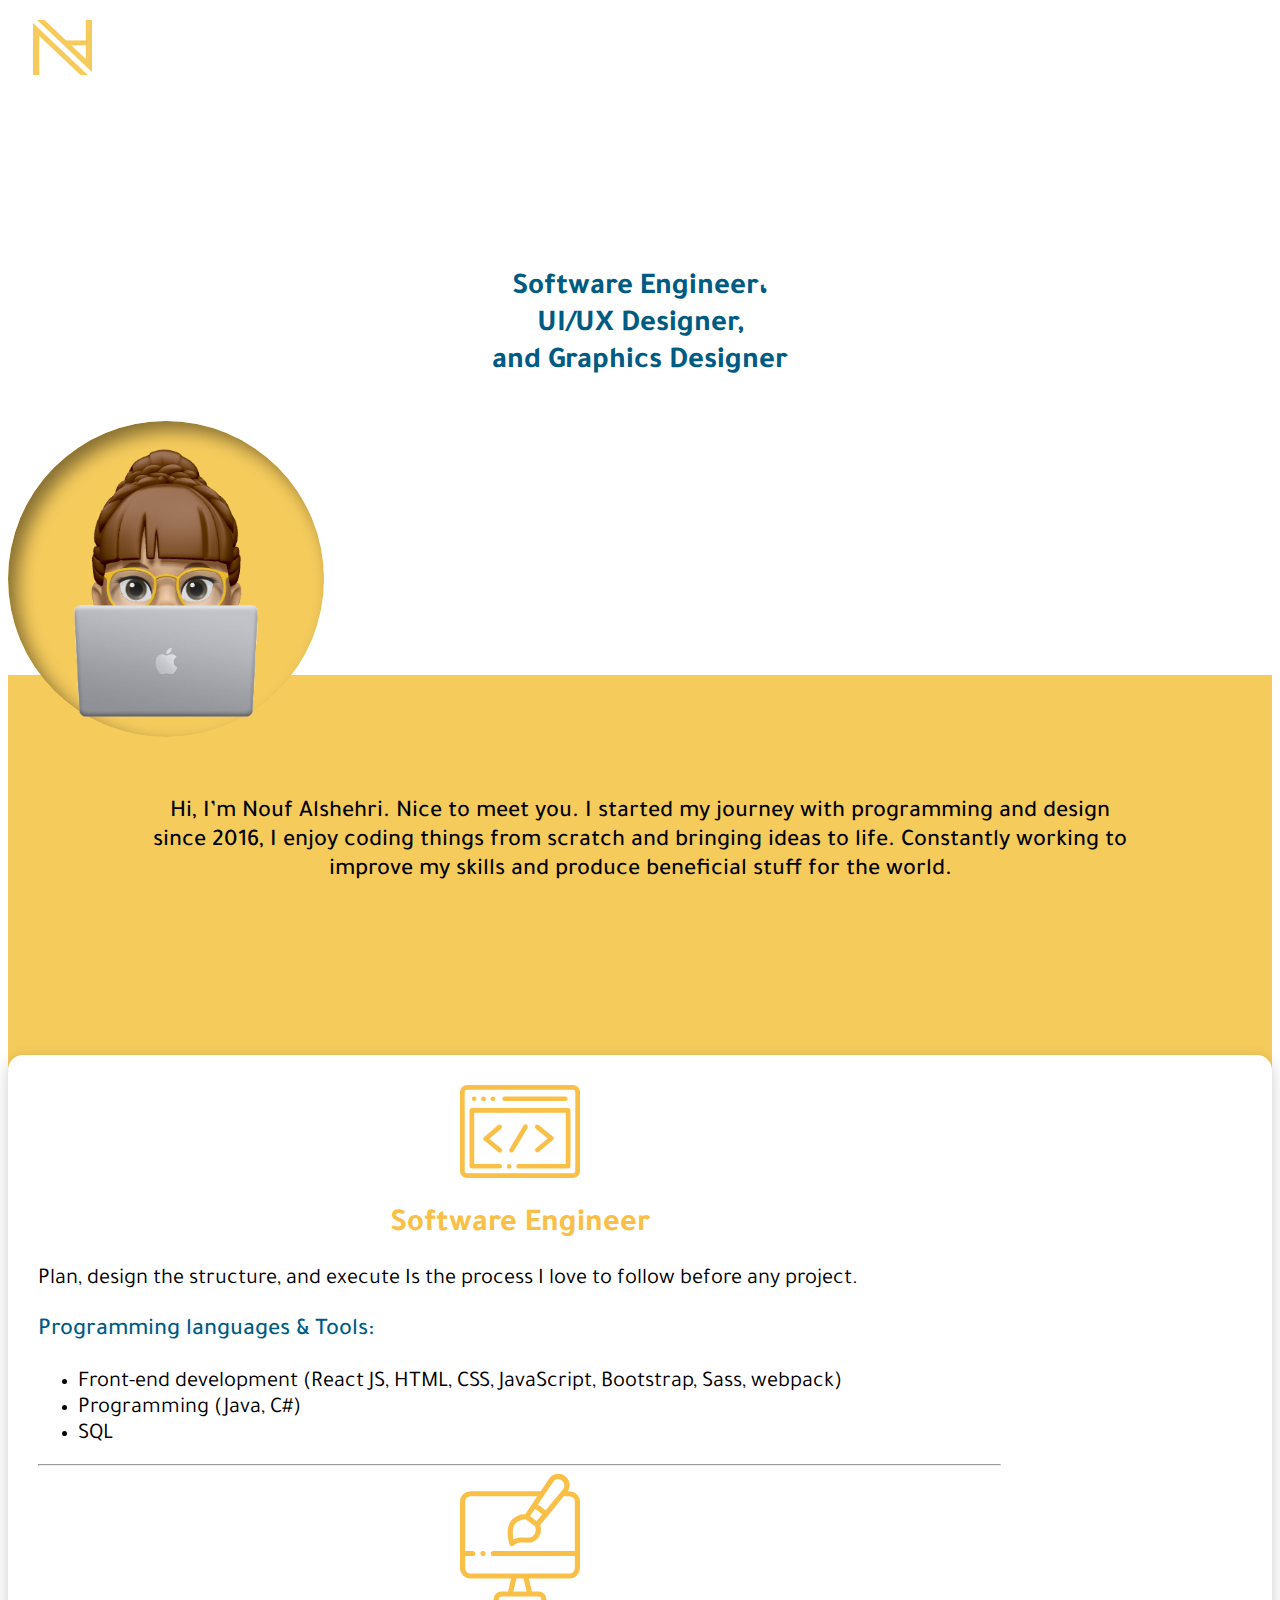
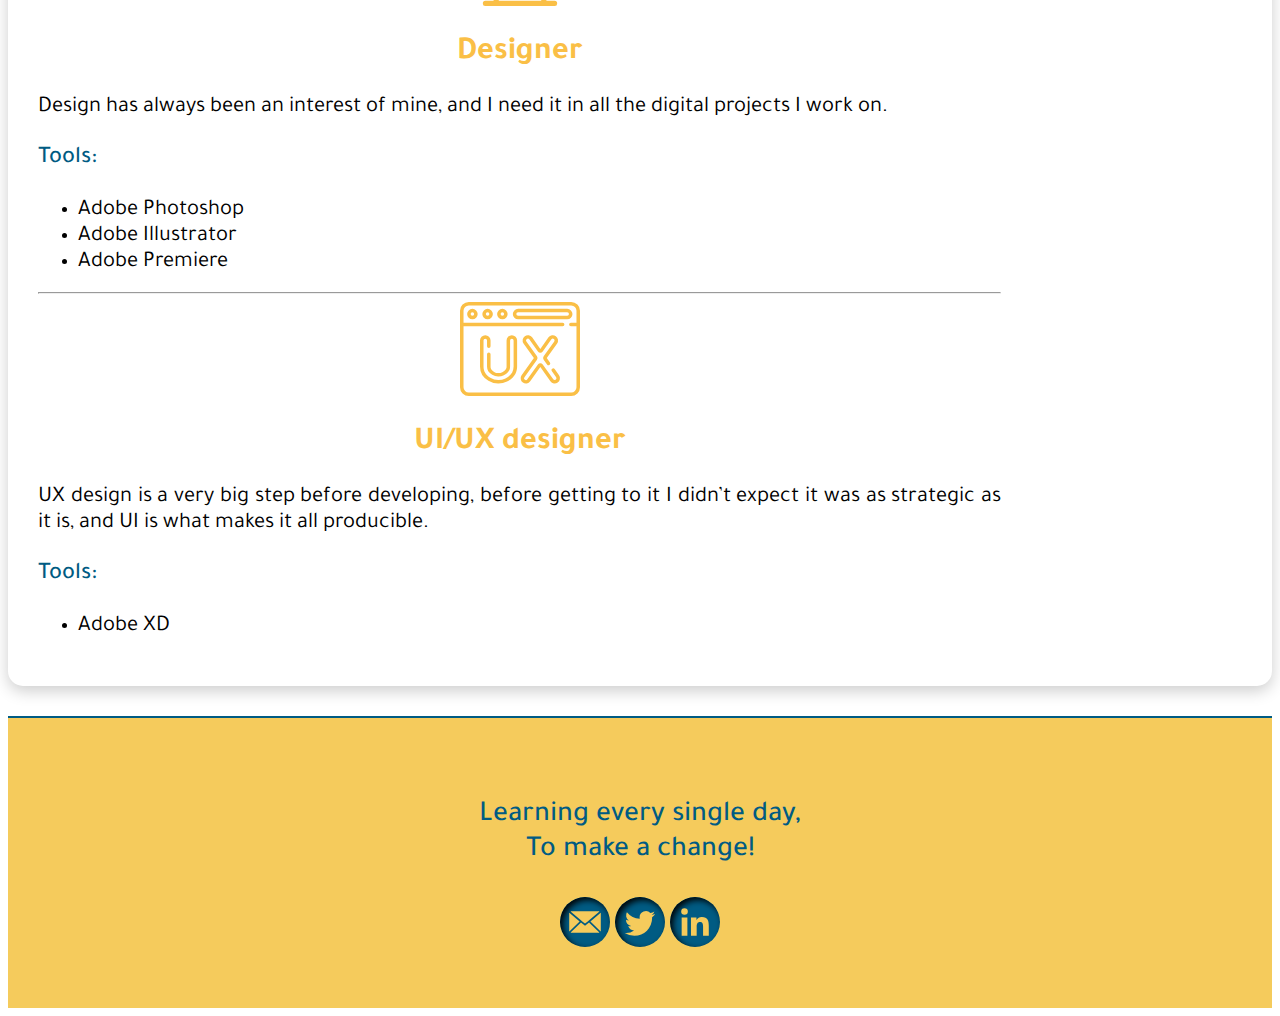
<file: index.html>
<!DOCTYPE html>
<html lang="en">
  <head>
    <meta charset="UTF-8" />
    <meta http-equiv="X-UA-Compatible" content="IE=edge" />
    <meta name="viewport" content="width=device-width, initial-scale=1.0" />
    <meta
      name="description"
      content="Nouf Alshehri portfolio, a front-end engineer and UX/UI and graphic designer"
    />
    <title>
      Nouf Alshehri Software Engineer، UI/UX Designer, and Graphics Designer
    </title>
    <link rel="icon" href="images/logo.svg" />
    <!-- Bootstrap -->
    <link
      rel="stylesheet"
      href="https://stackpath.bootstrapcdn.com/bootstrap/4.5.0/css/bootstrap.min.css"
      integrity="sha384-9aIt2nRpC12Uk9gS9baDl411NQApFmC26EwAOH8WgZl5MYYxFfc+NcPb1dKGj7Sk"
      crossorigin="anonymous"
    />
    <!-- google fonts -->
    <link rel="preconnect" href="https://fonts.googleapis.com" />
    <link rel="preconnect" href="https://fonts.gstatic.com" crossorigin />
    <link
      href="https://fonts.googleapis.com/css2?family=Tajawal:wght@200;300;400;500;700;800;900&display=swap"
      rel="stylesheet"
    />
    <!-- font awesome -->
    <link
      rel="stylesheet"
      href="https://cdnjs.cloudflare.com/ajax/libs/font-awesome/5.15.3/css/all.min.css"
      integrity="sha512-iBBXm8fW90+nuLcSKlbmrPcLa0OT92xO1BIsZ+ywDWZCvqsWgccV3gFoRBv0z+8dLJgyAHIhR35VZc2oM/gI1w=="
      crossorigin="anonymous"
      referrerpolicy="no-referrer"
    />
    <!-- css styles -->
    <link rel="stylesheet" href="style.css" />
  </head>
  <body>
    <section class="container">
      <!-- navigation bar -->
      <section class="nav-bar d-flex justify-content-between">
        <img src="images/logo.svg" alt="Nouf logo" />
        <a href="javascript:void(0);" onclick="showMenu()">
          <i class="fa fa-bars"></i>
        </a>
      </section>
    </section>
    <!-- menu offset -->
    <section style="height: 70px"></section>

    <!-- menu links -->
    <section id="nav-links">
      <a href="#"><h5>Home</h5></a>
      <a href="#skills"><h5>Skills</h5></a>
      <details>
        <summary>
          <h5 style="display: inline">Projects</h5>
        </summary>
        <a href="html/software-engineering-projects.html" target="_blank"
          ><h5>Software Engineering</h5></a
        >
        <a href="html/ux-design-projects.html" target="_blank"
          ><h5>UI/UX Designens</h5></a
        >
        <a href="html/graphic-design-projects.html" target="_blank"
          ><h5>Graphics Designs</h5></a
        >
        <a href="html/videos.html" target="_blank"><h5>Videos</h5></a>
      </details>
      <a href="#footer"><h5>Contact</h5></a>
    </section>
    <!-- header -->
    <header class="header">
      <section class="header__title">
        <h3>
          Software Engineer، <br />
          UI/UX Designer, <br />
          and Graphics Designer
        </h3>
      </section>

      <section class="header__img d-flex justify-content-center">
        <img src="images/emoji.svg" alt="emoji" />
      </section>

      <section class="header__description">
        <p>
          Hi, I’m Nouf Alshehri. Nice to meet you. I started my journey with
          programming and design since 2016, I enjoy coding things from scratch
          and bringing ideas to life. Constantly working to improve my skills
          and produce beneficial stuff for the world.
        </p>
      </section>
    </header>
    <section class="container">
      <!-- skills section -->
      <section class="skills" id="skills">
        <section class="SE-center-section d-flex justify-content-center">
          <section class="skill-SE">
            <img src="images/SE-logo.svg" alt="software engineering logo" />
            <h3>Software Engineer</h3>
            <p>
              Plan, design the structure, and execute Is the process I love to
              follow before any project.
            </p>
            <p class="tools">Programming languages & Tools:</p>
            <ul>
              <li>
                Front-end development (React JS, HTML, CSS, JavaScript,
                Bootstrap, Sass, webpack)
              </li>
              <li>Programming (Java, C#)</li>
              <li>SQL</li>
            </ul>
            <hr />
          </section>
        </section>
        <section class="design-center-section d-flex justify-content-center">
          <section class="skill-Design">
            <img src="images/design-logo.svg" alt="design logo" />
            <h3>Designer</h3>
            <p>
              Design has always been an interest of mine, and I need it in all
              the digital projects I work on.
            </p>
            <p class="tools">Tools:</p>
            <ul>
              <li>Adobe Photoshop</li>
              <li>Adobe Illustrator</li>
              <li>Adobe Premiere</li>
            </ul>
            <hr />
          </section>
        </section>
        <section class="UX-center-section d-flex justify-content-center">
          <section class="skill-UX">
            <img src="images/UX-logo.svg" alt="user experience design logo" />
            <h3>UI/UX designer</h3>
            <p>
              UX design is a very big step before developing, before getting to
              it I didn’t expect it was as strategic as it is, and UI is what
              makes it all producible.
            </p>
            <p class="tools">Tools:</p>
            <ul>
              <li>Adobe XD</li>
            </ul>
          </section>
        </section>
      </section>

      <button
        class="top-btn"
        onclick='window.scrollTo({top: 0, behavior: "smooth"});'
      >
        <i class="fas fa-chevron-up"></i>
      </button>
    </section>

    <!-- footer -->
    <footer id="footer">
      <div>
        <p>Learning every single day, <br />To make a change!</p>
        <a href="mailto:NoufAllshehri@gmail.com" target="_blank"
          ><img src="images/email.svg" alt="email"
        /></a>
        <a href="https://twitter.com/_alnouf" target="_blank"
          ><img src="images/twitter.svg" alt="twitter"
        /></a>
        <a href="https://www.linkedin.com/in/noufallshehri/" target="_blank"
          ><img src="images/linkedin.svg" alt="linkedin"
        /></a>
      </div>
    </footer>

    <script>
      function showMenu() {
        var x = document.getElementById("nav-links");
        if (x.style.display === "block") {
          x.style.display = "none";
        } else {
          x.style.display = "block";
        }
      }
    </script>
  </body>
</html>
</file>
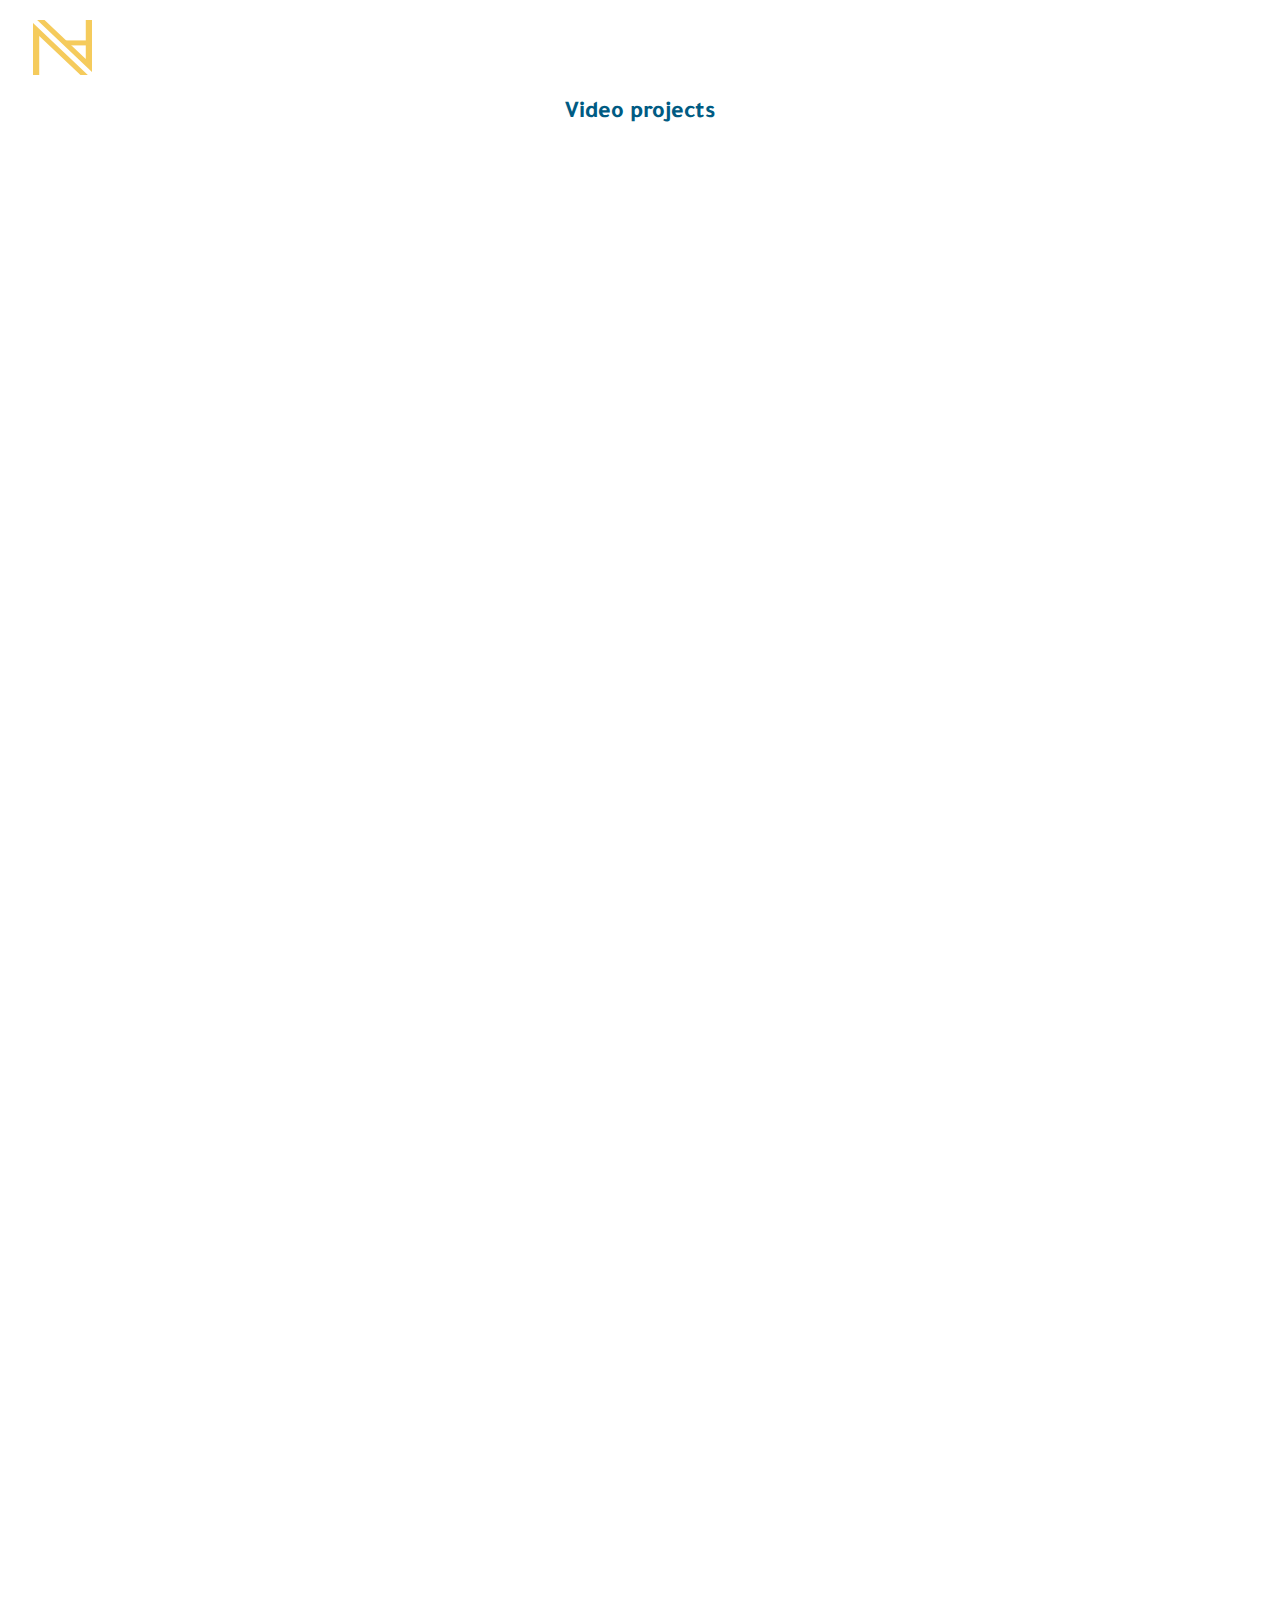
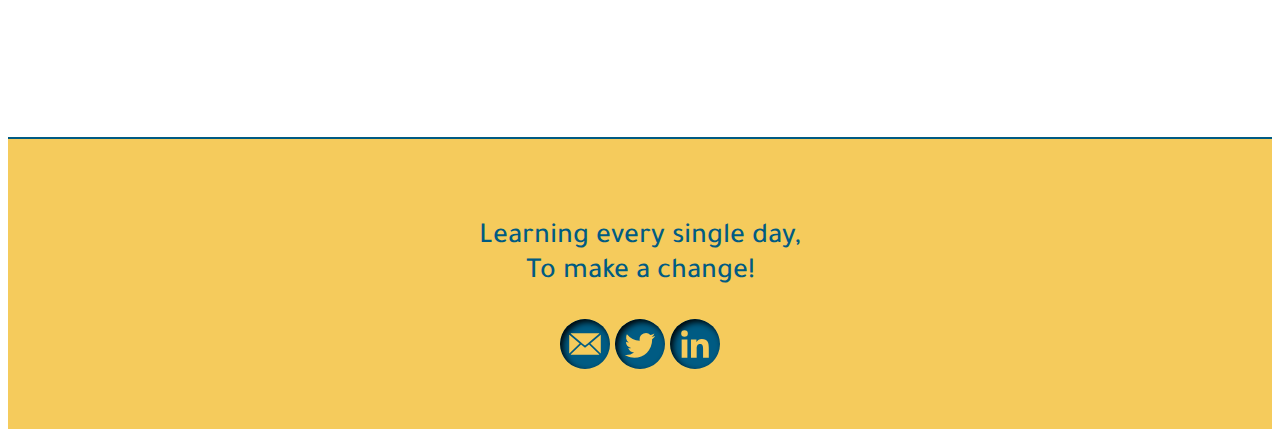
<file: html/videos.html>
<!DOCTYPE html>
<html lang="en">
  <head>
    <meta charset="UTF-8" />
    <meta http-equiv="X-UA-Compatible" content="IE=edge" />
    <meta name="viewport" content="width=device-width, initial-scale=1.0" />
    <meta
      name="description"
      content="Nouf Alshehri portfolio, a front-end engineer and UX/UI and graphic designer"
    />
    <title>Video projects</title>
    <link rel="icon" href="../images/logo.svg" />
    <!-- Bootstrap -->
    <link
      rel="stylesheet"
      href="https://stackpath.bootstrapcdn.com/bootstrap/4.5.0/css/bootstrap.min.css"
      integrity="sha384-9aIt2nRpC12Uk9gS9baDl411NQApFmC26EwAOH8WgZl5MYYxFfc+NcPb1dKGj7Sk"
      crossorigin="anonymous"
    />
    <!-- google fonts -->
    <link rel="preconnect" href="https://fonts.googleapis.com" />
    <link rel="preconnect" href="https://fonts.gstatic.com" crossorigin />
    <link
      href="https://fonts.googleapis.com/css2?family=Tajawal:wght@200;300;400;500;700;800;900&display=swap"
      rel="stylesheet"
    />
    <!-- font awesome -->
    <link
      rel="stylesheet"
      href="https://cdnjs.cloudflare.com/ajax/libs/font-awesome/5.15.3/css/all.min.css"
      integrity="sha512-iBBXm8fW90+nuLcSKlbmrPcLa0OT92xO1BIsZ+ywDWZCvqsWgccV3gFoRBv0z+8dLJgyAHIhR35VZc2oM/gI1w=="
      crossorigin="anonymous"
      referrerpolicy="no-referrer"
    />
    <!-- css styles -->
    <link rel="stylesheet" href="../style.css" />
    <link rel="stylesheet" href="../css/SE-style.css" />
  </head>

  <body>
    <section class="container">
      <!-- navigation bar -->
      <section class="nav-bar d-flex justify-content-between">
        <img src="../images/logo.svg" alt="Nouf logo" />
        <a href="javascript:void(0);" onclick="showMenu()">
          <i class="fa fa-bars"></i>
        </a>
      </section>
    </section>
    <!-- menu offset -->
    <section style="height: 70px"></section>
    <!-- menu links -->
    <section id="nav-links">
      <a href="../index.html"><h5>Home</h5></a>
      <a href="../index.html"><h5>Skills</h5></a>
      <details>
        <summary>
          <h5 style="display: inline">Projects</h5>
        </summary>
        <a href="software-engineering-projects.html" target="_blank"
          ><h5>Software Engineering</h5></a
        >
        <a href="ux-design-projects.html"><h5>UI/UX Designens</h5></a>
        <a href="#" target="_blank"><h5>Graphics Designs</h5></a>
        <a href="videos.html" target="_blank"><h5>Videos</h5></a>
      </details>
      <a href="#footer"><h5>Contact</h5></a>
    </section>

    <!-- projects section -->
    <section class="container">
      <h3 class="projects-title">Video projects</h3>
      <section class="projects">
        <div>
          <iframe
            width="860"
            height="515"
            src="https://www.youtube.com/embed/115-HeH0nGI"
            title="YouTube video player"
            frameborder="0"
            allow="accelerometer; autoplay; clipboard-write; encrypted-media; gyroscope; picture-in-picture"
            allowfullscreen
          ></iframe>
        </div>

        <!--  -->
        <div>
          <iframe
            width="860"
            height="515"
            src="https://www.youtube.com/embed/NllgqprhnkQ"
            title="YouTube video player"
            frameborder="0"
            allow="accelerometer; autoplay; clipboard-write; encrypted-media; gyroscope; picture-in-picture"
            allowfullscreen
          ></iframe>
        </div>

        <!--  -->

        <div>
          <iframe
            width="860"
            height="515"
            src="https://www.youtube.com/embed/fFMmN-BUSUQ"
            title="YouTube video player"
            frameborder="0"
            allow="accelerometer; autoplay; clipboard-write; encrypted-media; gyroscope; picture-in-picture"
            allowfullscreen
          ></iframe>
        </div>
        <!--  -->

        <div>
          <iframe
            width="860"
            height="515"
            src="https://www.youtube.com/embed/we_QNvGITOU"
            title="YouTube video player"
            frameborder="0"
            allow="accelerometer; autoplay; clipboard-write; encrypted-media; gyroscope; picture-in-picture"
            allowfullscreen
          ></iframe>
        </div>
        <!--  -->
        <div>
          <iframe
            width="860"
            height="515"
            src="https://www.youtube.com/embed/pwdLcnfbSdg"
            title="YouTube video player"
            frameborder="0"
            allow="accelerometer; autoplay; clipboard-write; encrypted-media; gyroscope; picture-in-picture"
            allowfullscreen
          ></iframe>
        </div>
        <!--  -->
        <div>
          <iframe
            width="860"
            height="515"
            src="https://www.youtube.com/embed/Ai57FTZarF4"
            title="YouTube video player"
            frameborder="0"
            allow="accelerometer; autoplay; clipboard-write; encrypted-media; gyroscope; picture-in-picture"
            allowfullscreen
          ></iframe>
        </div>
      </section>

      <button
        class="top-btn"
        onclick='window.scrollTo({top: 0, behavior: "smooth"});'
      >
        <i class="fas fa-chevron-up"></i>
      </button>
    </section>
    <!-- footer -->
    <footer id="footer">
      <div>
        <p>Learning every single day, <br />To make a change!</p>
        <a href="mailto:NoufAllshehri@gmail.com" target="_blank"
          ><img src="../images/email.svg" alt="email"
        /></a>
        <a href="https://twitter.com/_alnouf" target="_blank"
          ><img src="../images/twitter.svg" alt="twitter"
        /></a>
        <a href="https://www.linkedin.com/in/noufallshehri/" target="_blank"
          ><img src="../images/linkedin.svg" alt="linkedin"
        /></a>
      </div>
    </footer>
    <script>
      function showMenu() {
        var x = document.getElementById("nav-links");
        if (x.style.display === "block") {
          x.style.display = "none";
        } else {
          x.style.display = "block";
        }
      }
    </script>
  </body>
</html>
</file>
<file: style.css>
body {
  margin-top: 10px;
  font-family: "Tajawal", sans-serif;
}
/*  */
/* navigation bar */
/*  */
.nav-bar {
  background-color: #fff;
  position: fixed;
  width: 95%;
  padding: 10px 25px;
  border-radius: 26px;
  z-index: 100;
}
/*  */
.nav-bar a {
  display: flex;
  flex-wrap: nowrap;
  align-items: center;
  text-decoration: none;
}
.nav-bar a i {
  color: #f5cb5c;
  font-size: 1.5em;
}
#nav-links {
  background-color: #fff;
  color: #005b83;
  text-align: center;
  display: none;
  -webkit-box-shadow: 0 8px 6px -6px #f5cb5c;
  -moz-box-shadow: 0 8px 6px -6px #f5cb5c;
  box-shadow: 0 8px 6px -6px #f5cb5c;
  margin-bottom: 30px;
  position: fixed;
  width: 100%;
  margin-top: -15px;
  z-index: 100;
}
#nav-links a {
  color: #005b83;
  text-decoration: none;
}
/*  */
/* header */
/*  */
.header .header__title {
  color: #005b83;
  text-align: center;
}
.header__img {
  margin-bottom: -40px;
}
.header__img img {
  width: 35%;
}
.header__description {
  background-color: #f5cb5c;
  text-align: justify;
  padding: 20px;
  font-size: 1.2em;
  padding-top: 60px;
  z-index: -1;
  height: 300px;
}

/*  */
/* skills section */
/*  */
.skills {
  background-color: #fff;
  border-radius: 15px;
  margin-top: 40px;
  box-shadow: 0 5px 16px 0 rgba(0, 0, 0, 0.2);
  padding: 30px;
  margin-top: -25px;
}
.skill-SE,
.skill-Design,
.skill-UX {
  text-align: center;
  width: 80%;
}
.skill-SE ul li,
.skill-Design ul li,
.skill-UX ul li,
.skill-SE p,
.skill-Design p,
.skill-UX p {
  text-align: justify;
  font-size: 1.1em;
}
.skill-SE h3,
.skill-Design h3,
.skill-UX h3 {
  margin-top: 20px;
  margin-bottom: 15px;
  color: #fabf46;
}
.skill-SE img,
.skill-Design img,
.skill-UX img {
  width: 90px;
}
.tools {
  color: #005b83;
  font-size: 1.5em !important;
  font-weight: 500;
}

/*  */
/* projects section */
/*  */
.projects {
  text-align: center;
  margin-top: 40px;
}
.projects h2 {
  color: #fabf46;
}
.projects-title {
  color: #005b83;
  font-size: 1.5em;
  text-align: center;
}
.overlay {
  width: 100%;
  height: 250px;
  border-radius: 10px;
  background-size: cover;
  background-position: center;
}
.overlay-under p {
  color: #fff;
  text-align: center;
  font-size: 1.3em;
  font-weight: 500;
}
.overlay-under {
  width: 100%;
  height: 250px;
  border-radius: 10px;
  background-image: url("images/alla-altayer.png");
  background-size: cover;
  background-position: center;
  position: relative;
  top: -250px;
  opacity: 0%;
  text-align: center;
  display: flex;
  flex-wrap: nowrap;
  flex-direction: column;
  justify-content: center;
  align-items: center;
}
.overlay-under:hover {
  background-image: url("");
  opacity: 100%;
  background-color: rgba(0, 0, 0, 0.5);
}
.links-container {
  width: 100%;
  display: flex;
  flex-direction: row;
  flex-wrap: nowrap;
  justify-content: center;
  align-items: center;
}
.links-background {
  display: inline;
  width: 20px;
  margin: 10px;
  width: 50px;
  height: 50px;
  border: 2px solid #fff;
  border-radius: 50%;
  display: flex;
  flex-wrap: nowrap;
  justify-content: center;
  align-items: center;
}
.links-background:hover {
  background-color: #fff;
}
.links-background a i {
  font-size: 1.6em;
  color: #fff;
}
.links-background a i:hover {
  color: #fabf46;
}
.links-background a {
  text-align: center;
  display: flex;
  flex-wrap: nowrap;
  justify-content: center;
  align-items: center;
  text-decoration: none;
}
.project {
  height: 300px;
}
.top-btn {
  position: fixed;
  right: 10%;
  bottom: 5%;
  display: flex;
  flex-wrap: nowrap;
  justify-content: center;
  align-items: center;
  text-decoration: none;
  background-color: transparent;
  border: none;
}
.top-btn i {
  font-size: 1.5em;
  color: #005b83;
}
footer {
  background-color: #f5cb5c;
  border-top: 2px solid #005b83;
  text-align: center;
  font-size: 1.3em;
  font-weight: 500;
  color: #005b83;
  padding-top: 20px;
  padding-bottom: 20px;
  margin-top: 30px;
}

/******media queries******/

/* Large Screens */
@media (min-width: 901px) {
  .nav-bar {
    width: 77%;
  }
  .header__img img {
    width: 25%;
  }
  .header__description {
    padding: 20px;
    font-size: 1.5em;
    font-weight: 500;
    padding-top: 100px;
    height: 330px;
    display: flex;
    justify-content: center;
  }
  .header__description p {
    width: 80%;
    text-align: center;
  }
  .header__img {
    margin-bottom: -70px;
  }
  .header__title {
    margin-top: 15%;
    margin-bottom: 40px;
  }
  .header__title h3 {
    font-size: 1.9em;
  }
  /* nav-bar */
  .nav-bar img {
    width: 6%;
  }
  .nav-bar a i {
    font-size: 2.3em;
  }
  #nav-links {
    margin-top: 0px;
  }
  /* skills section */
  .skill-SE ul li,
  .skill-Design ul li,
  .skill-UX ul li,
  .skill-SE p,
  .skill-Design p,
  .skill-UX p {
    font-size: 1.4em;
  }
  .skill-SE h3,
  .skill-Design h3,
  .skill-UX h3 {
    margin-top: 20px;
    margin-bottom: 15px;
    font-size: 2em;
  }
  .skill-SE img,
  .skill-Design img,
  .skill-UX img {
    width: 120px;
  }
  footer {
    height: 250px;
    display: flex;
    justify-content: center;
    align-items: center;
  }
  footer div p {
    font-size: 1.4em;
  }
  footer div a img {
    width: 50px;
  }

  /* projects */
  .projects {
    display: flex;
    flex-direction: row;
    flex-wrap: wrap;
    justify-content: center;
  }
  .project {
    width: 30%;
    margin-right: 25px;
  }
  .projects-title {
    margin-top: 20px;
  }
  .skills {
    margin-top: -70px;
  }
}
/* Medium Screens */
@media (min-width: 600px) and (max-width: 900px) {
  .nav-bar {
    width: 80%;
  }
  .header__img img {
    width: 25%;
  }
  .header__description {
    padding: 20px;
    font-size: 1.4em;
    font-weight: 500;
    padding-top: 80px;
    height: 350px;
    display: flex;
    justify-content: center;
  }
  .header__description p {
    width: 80%;
    text-align: center;
  }
  .header__img {
    margin-bottom: -70px;
  }
  .header__title {
    margin-top: 15%;
    margin-bottom: 40px;
  }
  .header__title h3 {
    font-size: 1.9em;
  }
  /* nav-bar */
  .nav-bar img {
    width: 8.5%;
  }
  .nav-bar a i {
    font-size: 2.3em;
  }
  #nav-links {
    margin-top: 0px;
  }
  /* skills section */
  .skill-SE ul li,
  .skill-Design ul li,
  .skill-UX ul li,
  .skill-SE p,
  .skill-Design p,
  .skill-UX p {
    font-size: 1.4em;
  }
  .skill-SE h3,
  .skill-Design h3,
  .skill-UX h3 {
    margin-top: 20px;
    margin-bottom: 15px;
    font-size: 2em;
  }
  .skill-SE img,
  .skill-Design img,
  .skill-UX img {
    width: 120px;
  }
  footer {
    height: 250px;
    display: flex;
    justify-content: center;
    align-items: center;
  }
  footer div p {
    font-size: 1.2em;
  }
  footer div a img {
    width: 50px;
  }
  .skills {
    margin-top: -70px;
  }
}
</file>
<file: css/SE-style.css>
.overlay {
  height: 400px;
}
.project {
  height: 450px;
}
</file>
